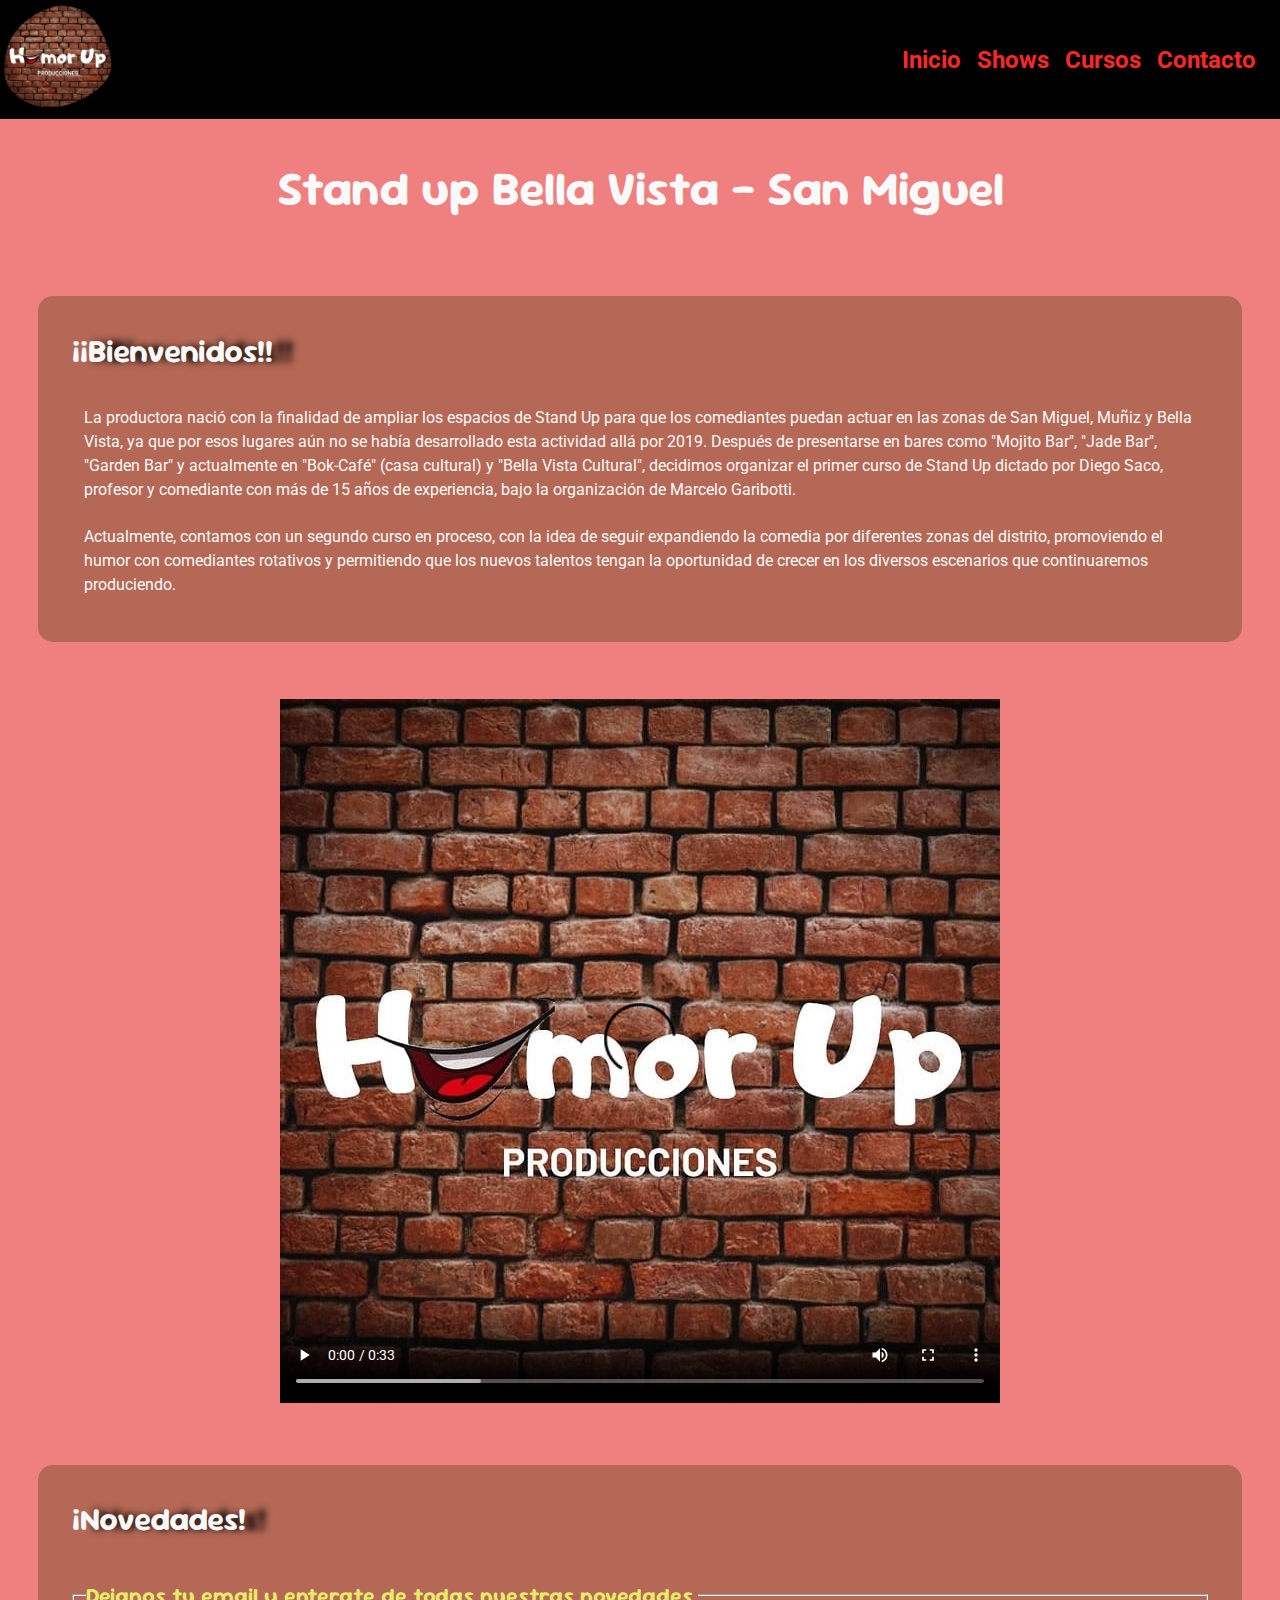
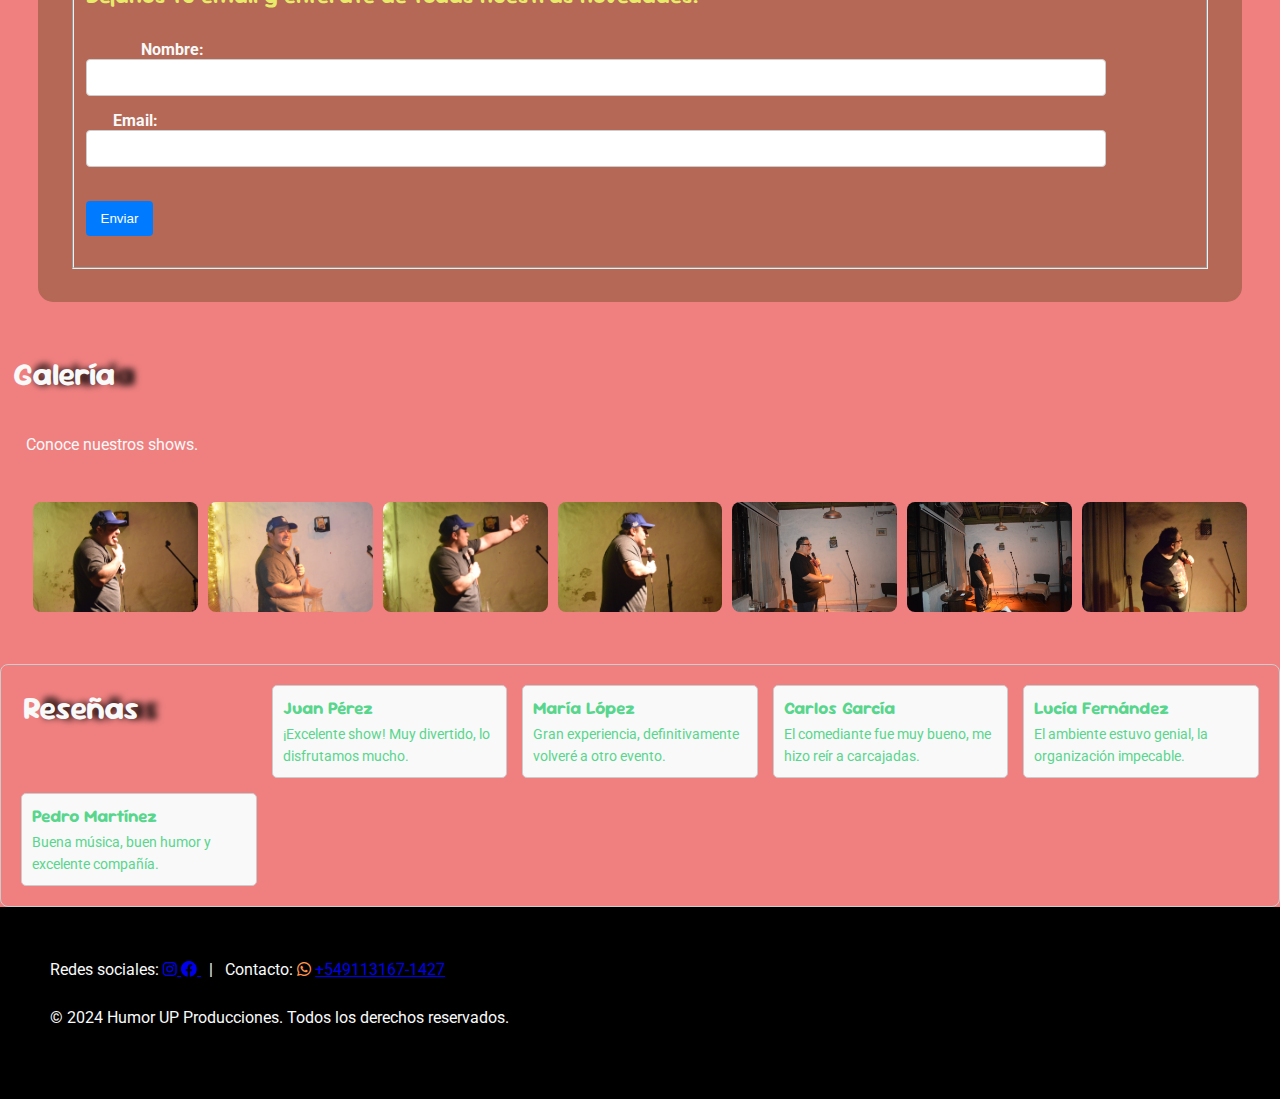
<file: Mi página web/index.html>
<!DOCTYPE html>
<html lang="es">

<head>
    <meta charset="UTF-8">
    <meta name="viewport" content="width=device-width, initial-scale=1.0">
    <title>Stand Up | San Miguel </title>
    <link rel="stylesheet" href="css/style.css"> <!-- Archivo CSS opcional -->
    <link href="https://fonts.googleapis.com/css2?family=Roboto:wght@400;700&display=swap" rel="stylesheet">
    <link rel="preconnect" href="https://fonts.googleapis.com">
<link rel="preconnect" href="https://fonts.gstatic.com" crossorigin>
<link href="https://fonts.googleapis.com/css2?family=Edu+AU+VIC+WA+NT+Pre:wght@400..700&family=Sour+Gummy:ital,wght@0,100..900;1,100..900&display=swap" rel="stylesheet">

</head>

<body>
    <!-- Encabezado de la página -->
    <header>
        <div id="Encabezado">
            <div id="logo_marca">
                <img src="img/Logo1.png" alt="Stand-Up" class="mi_logo">
            </div>

            <div id="menu">
                <nav >
                    <ul>
                        <li><a href="index.html">Inicio</a></li>
                        <li><a href="pages/eventos.html">Shows</a></li>
                        <li><a href="pages/curso.html">Cursos</a></li>
                        <li><a href="pages/formulario.html">Contacto</a></li>
                    </ul>
                </nav>
            </div>
        </div>
    </header>

    <!-- Contenido principal -->
    <main>
        <h1>Stand up Bella Vista - San Miguel</h1>
        
        <!-- Sección de bienvenida o introducción -->
        <section id="inicio">
            <h2>¡¡Bienvenidos!!</h2>
            <p>La productora nació con la finalidad de ampliar los espacios de Stand Up para que los comediantes puedan
                actuar en las zonas de San Miguel, Muñiz y Bella Vista, ya que por esos lugares aún no se había
                desarrollado esta actividad allá por 2019. Después de presentarse en bares como "Mojito Bar", "Jade
                Bar", "Garden Bar" y actualmente en "Bok-Café" (casa cultural) y "Bella Vista Cultural", decidimos
                organizar el primer curso de Stand Up dictado por Diego Saco, profesor y comediante con más de 15 años
                de experiencia, bajo la organización de Marcelo Garibotti. </p>
                <p>Actualmente, contamos con un segundo curso en
                proceso, con la idea de seguir expandiendo la comedia por diferentes zonas del distrito, promoviendo el
                humor con comediantes rotativos y permitiendo que los nuevos talentos tengan la oportunidad de crecer en
                los diversos escenarios que continuaremos produciendo.</p>
        </section>
        <section class="videoshow">
            <br>
            <center>
            <video src="videos/standup.mp4" controls autoplay poster="img/WhatsApp Image 2024-10-29 at 20.34.01.jpeg"></video>
            </center>
            <br>
        </section>
        <!-- Sección de shows -->
        <section id="novedades">
            <h2>¡Novedades!</h2>
            <br>
            <!-- Puedes agregar detalles de cada show como fechas, lugares, y enlaces para comprar boletos -->
            <form
            action="https://formspree.io/f/mdkozqna" method="POST">

          <fieldset>
            
            <legend><b>Dejanos tu email y enterate de todas nuestras novedades.</b></legend>
            <br>
            <label>
                <label for="nombre">Nombre:</label>
            <input type="text" id="" name="" size="10" maxlength="15" >
            <label for="nombre">Email:</label>
              <input type="email" name="email" size="50" maxlength="25">
            </label>
            
            <br><br>
            <button type="submit" >Enviar</button>
            <br><br>
        </fieldset>
          </form>
        </section>

        <!-- Sección de comediantes -->
        <section id="comediantes">
            <h2>Galería</h2>
            <p>Conoce nuestros shows.</p>
            <div class="galeria">
                <img src="img/foto1.jpeg" alt="Imagen 1">
                <img src="img/foto2.jpeg" alt="Imagen 2">
                <img src="img/foto3.jpeg" alt="Imagen 3">
                <img src="img/foto4.jpeg" alt="Imagen 4">
                <img src="img/foto5.jpeg" alt="Imagen 5">
                <img src="img/foto6.jpeg" alt="Imagen 6">
                <img src="img/foto7.jpeg" alt="Imagen 5">
              </div>
        </section>
        <br>
        <div class="reseñas">
        <h2>Reseñas</h2>
            <div class="reseña">
              <h4>Juan Pérez</h4>
              <p>¡Excelente show! Muy divertido, lo disfrutamos mucho.</p>
            </div>
            <div class="reseña">
              <h4>María López</h4>
              <p>Gran experiencia, definitivamente volveré a otro evento.</p>
            </div>
            <div class="reseña">
              <h4>Carlos García</h4>
              <p>El comediante fue muy bueno, me hizo reír a carcajadas.</p>
            </div>
            <div class="reseña">
              <h4>Lucía Fernández</h4>
              <p>El ambiente estuvo genial, la organización impecable.</p>
            </div>
            <div class="reseña">
              <h4>Pedro Martínez</h4>
              <p>Buena música, buen humor y excelente compañía.</p>
            </div>
            <!-- Agrega más reseñas si es necesario -->
          </div>
    </main>

    <!-- Pie de página -->
    <footer>
        
        <p>Redes sociales:
            <link rel="stylesheet"
                href="https://cdnjs.cloudflare.com/ajax/libs/font-awesome/6.0.0-beta3/css/all.min.css">

            <a href="https://www.instagram.com/humorup19" target="_blank">
                <i class="fa-brands fa-instagram"></i>
            </a>
           
            <a href="https://www.facebook.com/share/18KMnuFwhL/" target="_blank">
                <i class="fa-brands fa-facebook"></i>
            </a>
            &ensp;|&ensp;
            Contacto:
            <i class="fa-brands fa-whatsapp" style="color: #ff944d;"></i>
                    <a href="https://wa.link/xqwopj">+549113167-1427</a>
        </p>
        <p>&copy; 2024 Humor UP Producciones. Todos los derechos reservados.</p>
        <br>
    </footer>
</body>

</html>
</file>
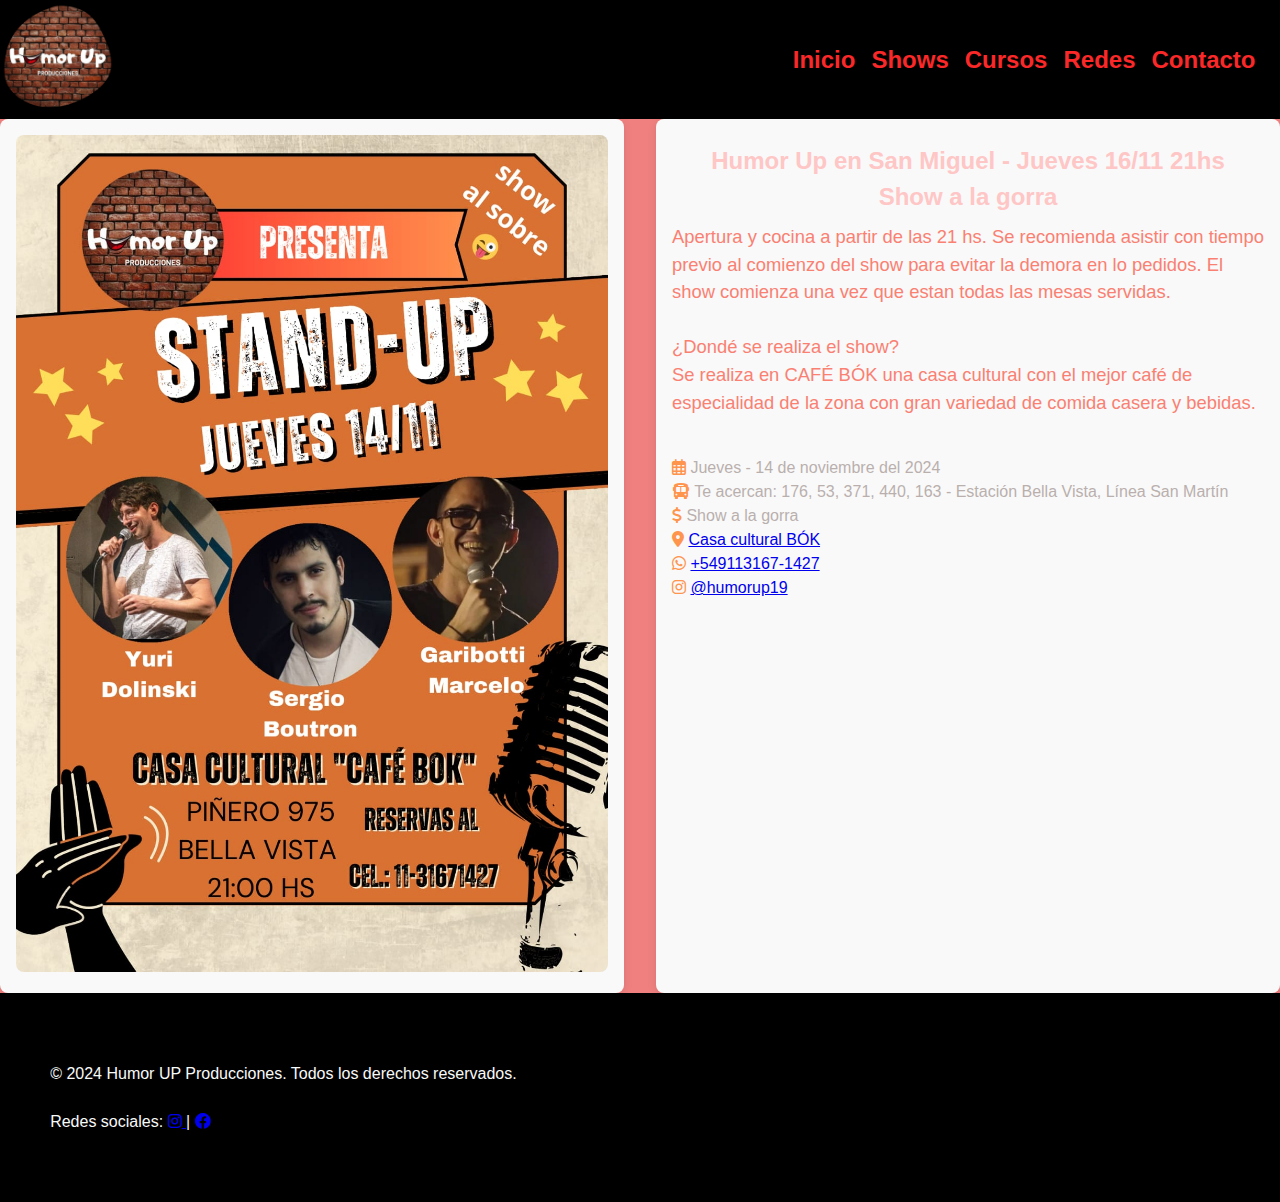
<file: Mi página web/pages/descripcion_evento1.html>
<!DOCTYPE html>
<html lang="en">

<head>
    <meta charset="UTF-8">
    <meta name="viewport" content="width=, initial-scale=1.0">
    <title>EVENTO - Stand Up | San Miguel </title>
    <link rel="stylesheet" href="../css/style.css">
</head>

<body>

    <header>
        <div id="Encabezado">
            <div id="logo_marca">
                <img src="../img/Logo1.png" alt="Stand-Up" class="mi_logo">
            </div>

            <div id="menu">
                <nav >
                    <ul>
                        <li><a href="index.html">Inicio</a></li>
                        <li><a href="pages/eventos.html">Shows</a></li>
                        <li><a href="#shows">Cursos</a></li>
                        <li><a href="#comediantes">Redes</a></li>
                        <li><a href="pages/formulario.html">Contacto</a></li>
                    </ul>
                </nav>
            </div>
        </div>
    </header>

    <section class="eventos">


        <div class="evento">
            <img src="../img/fecha1411.jpg" alt="Evento 14/11">
        </div>

        <div class="evento">
            <h3>Humor Up en San Miguel - Jueves 16/11 21hs </h3>
            <h3>Show a la gorra</h3>
            <p>
                Apertura y cocina a partir de las 21 hs. Se recomienda asistir con tiempo previo al comienzo del show
                para evitar la demora en lo pedidos.
                El show comienza una vez que estan todas las mesas servidas.
                <br>
                <br>
                ¿Dondé se realiza el show?
                <br>
                Se realiza en CAFÉ BÓK una casa cultural con el mejor café de especialidad de la zona con gran variedad de comida casera y bebidas. </p>
            <div class="datos">
                <br>
                <link rel="stylesheet"
                    href="https://cdnjs.cloudflare.com/ajax/libs/font-awesome/6.0.0-beta3/css/all.min.css">
                <i class="fa-regular fa-calendar-days" style="color: #ff944d;"></i>
                Jueves - 14 de noviembre del 2024
                <br>
                <i class="fa-solid fa-bus" style="color: #ff944d;"></i>
                Te acercan: 176, 53, 371, 440, 163 - Estación Bella Vista, Línea San Martín
                <br>
                <i class="fa-solid fa-dollar-sign" style="color: #ff944d;"></i>
                Show a la gorra
                <br>
                <i class="fa-solid fa-location-dot" style="color: #ff944d;"></i>
                <a href="https://maps.app.goo.gl/VHi9ohzxtkSd9Cwc9">Casa cultural BÓK</a>
                <br>
                <i class="fa-brands fa-whatsapp" style="color: #ff944d;"></i>
                <a href="https://wa.link/xqwopj">+549113167-1427</a>
                <br>
                <i class="fa-brands fa-instagram" style="color: #ff944d;"></i>
                <a href="https://www.instagram.com/humorup19">@humorup19</a>
            </div>
        </div>
    </section>


    
    <footer>
        <br>
        <p>&copy; 2024 Humor UP Producciones. Todos los derechos reservados.</p>
        <p>Redes sociales:
            <link rel="stylesheet"
                href="https://cdnjs.cloudflare.com/ajax/libs/font-awesome/6.0.0-beta3/css/all.min.css">

            <a href="https://www.instagram.com/humorup19" target="_blank">
                <i class="fa-brands fa-instagram"></i>
            </a>
            |
            <a href="https://www.facebook.com/share/18KMnuFwhL/" target="_blank">
                <i class="fa-brands fa-facebook"></i>
            </a>

        </p>
        <br>
    </footer>
</body>

</html>
</file>
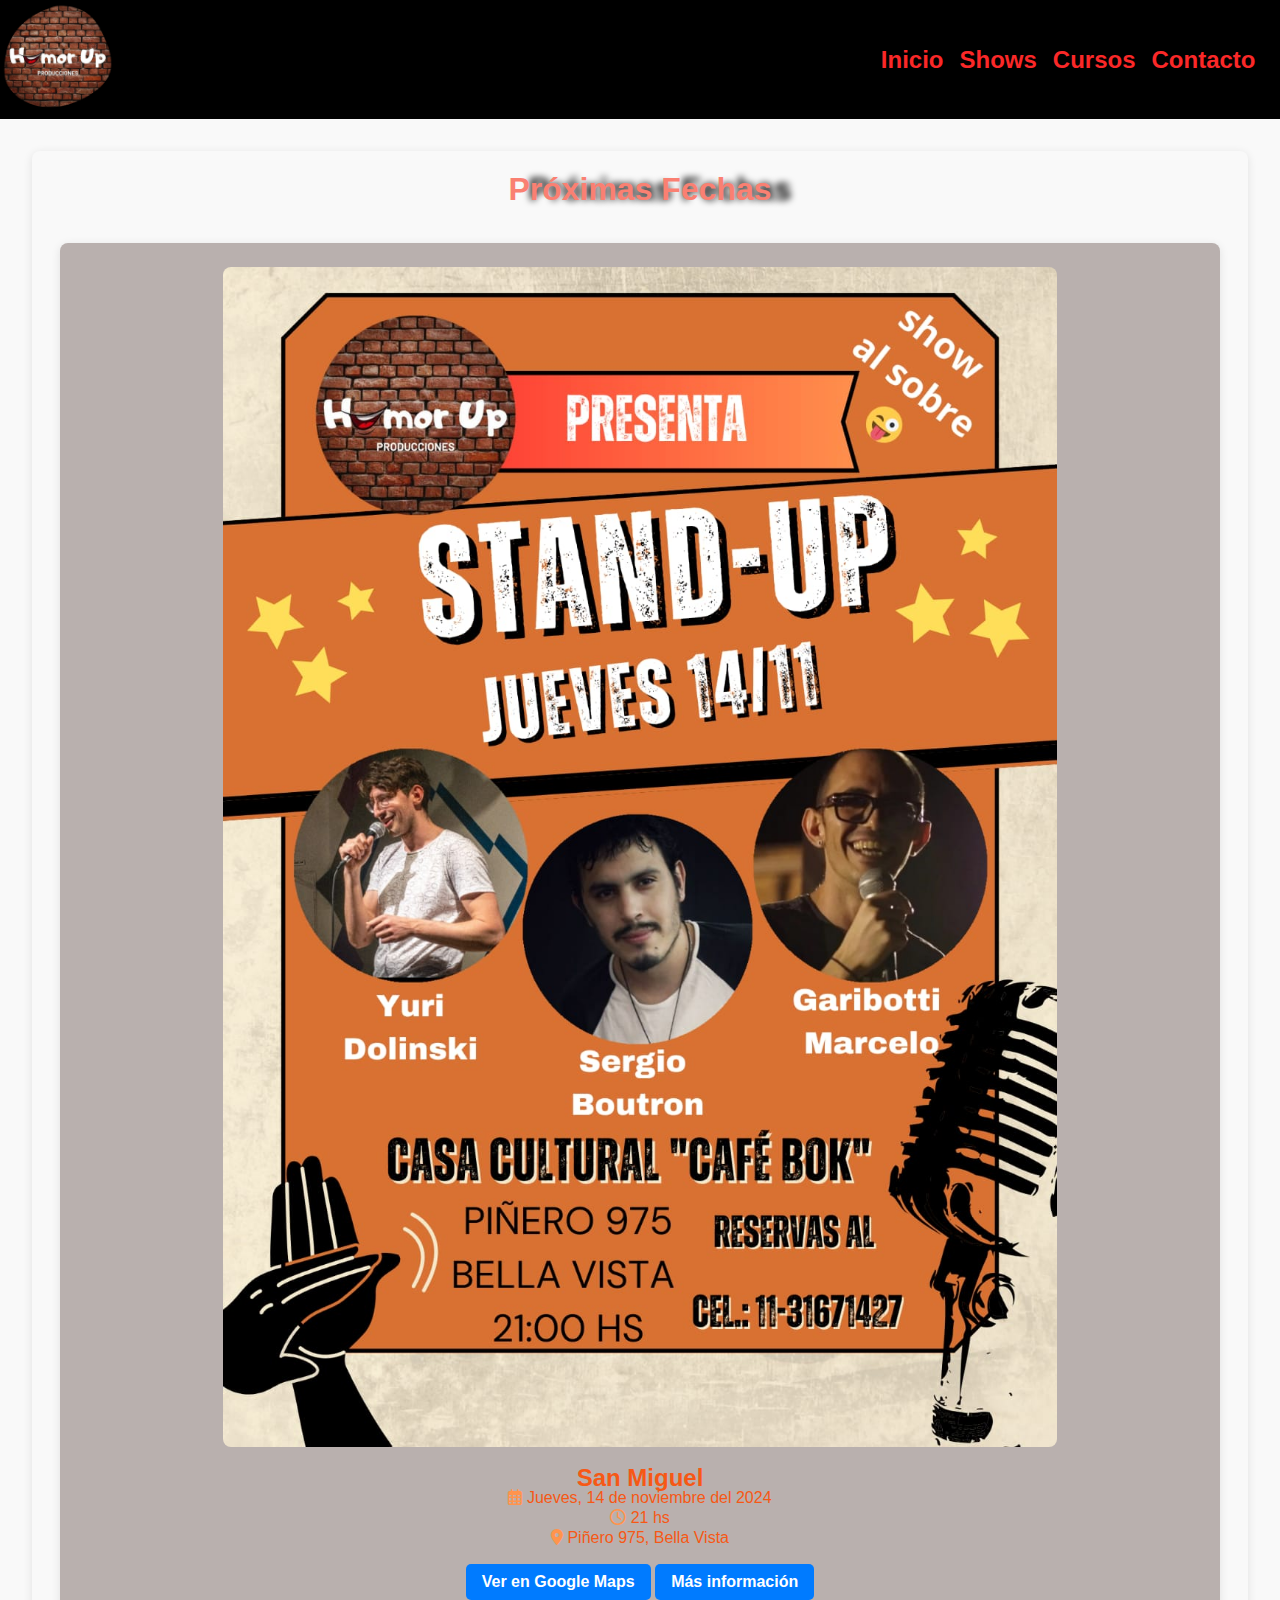
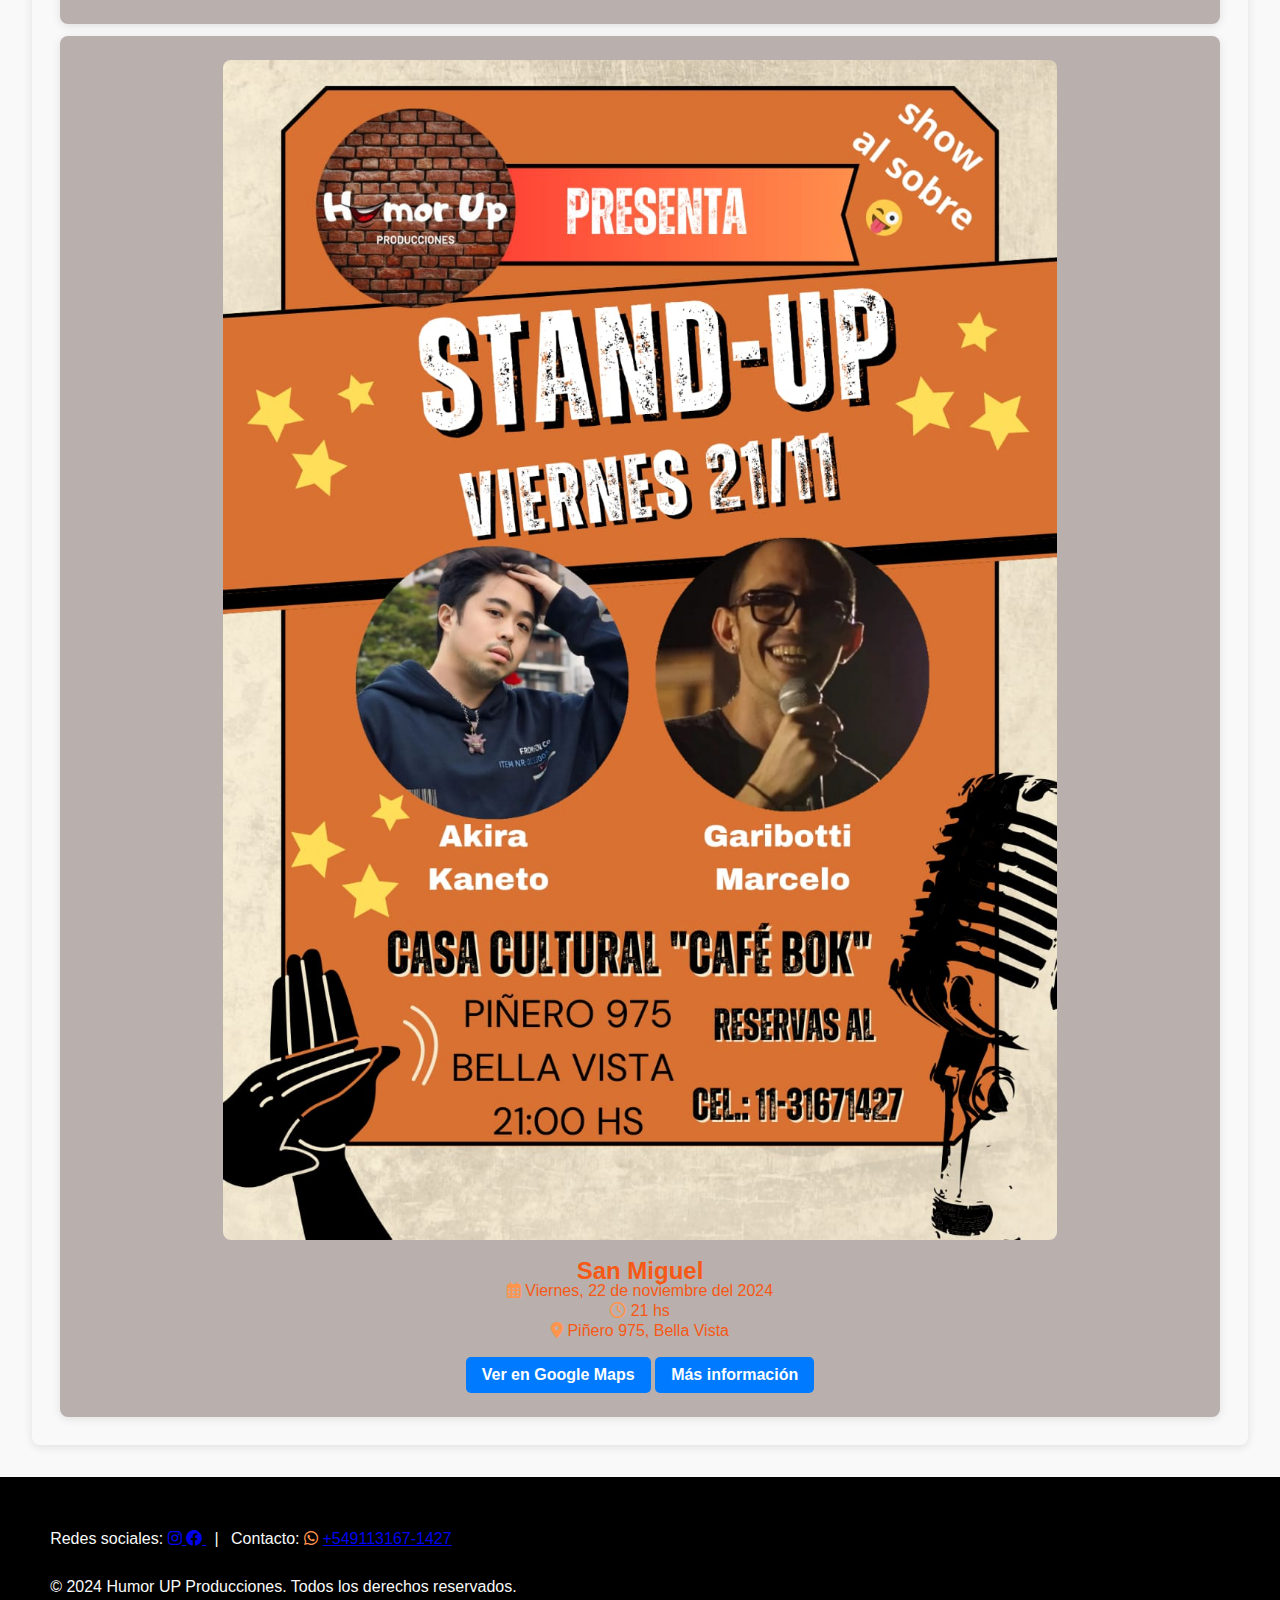
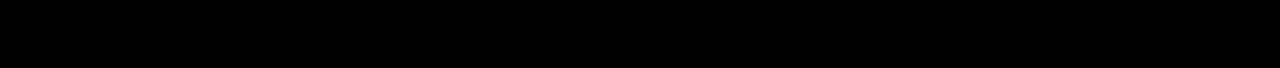
<file: Mi página web/pages/eventos.html>
<!DOCTYPE html>
<html lang="en">

<head>
    <meta charset="UTF-8">
    <meta name="viewport" content="width=, initial-scale=1.0">
    <title>EVENTOS - Stand Up | San Miguel </title>
    <link rel="stylesheet" href="../css/style.css">
</head>

<body>
   <!-- Encabezado de la página -->
   <header>
    <div id="Encabezado">
        <div id="logo_marca">
            <img src="../img/Logo1.png" alt="Stand-Up" class="mi_logo">
        </div>

        <div id="menu">
            <nav >
                <ul>
                    <li><a href="../index.html">Inicio</a></li>
                    <li><a href="../pages/eventos.html">Shows</a></li>
                    <li><a href="../pages/curso.html">Cursos</a></li>
                    <li><a href="../pages/formulario.html">Contacto</a></li>
                </ul>
            </nav>
        </div>
    </div>
</header>
    
    <section class="proximas-fechas">
        
        <div class="fechas-container">
            <h2>Próximas Fechas</h2>
            <div class="fecha">
                <img src="../img/fecha1411.jpg" alt="Evento 14/11/24">
                <h3>San Miguel</h3>
                <link rel="stylesheet"
                href="https://cdnjs.cloudflare.com/ajax/libs/font-awesome/6.0.0-beta3/css/all.min.css">
                <i class="fa-regular fa-calendar-days" style="color: #ff944d;"></i>
                Jueves, 14 de noviembre del 2024
            <br>
            <i class="fa-regular fa-clock" style="color: #ff944d;"></i>
                21 hs
            <br>
            <i class="fa-solid fa-location-dot" style="color: #ff944d;"></i>
            Piñero 975, Bella Vista
            <br>
            <a href="https://maps.app.goo.gl/VHi9ohzxtkSd9Cwc9" target="_blank">Ver en Google Maps</a>
            <a href="descripcion_evento2.html" class="mas-info">Más información</a>
            </div>

            <div class="fecha">
                <img src="../img/fecha2211.jpg" alt="Evento 22/11/24">
                <h3>San Miguel</h3>
                <link rel="stylesheet"
                    href="https://cdnjs.cloudflare.com/ajax/libs/font-awesome/6.0.0-beta3/css/all.min.css">
                    <i class="fa-regular fa-calendar-days" style="color: #ff944d;"></i>
                    Viernes, 22 de noviembre del 2024
                <br>
                <i class="fa-regular fa-clock" style="color: #ff944d;"></i>
                    21 hs
                <br>
                <i class="fa-solid fa-location-dot" style="color: #ff944d;"></i>
                Piñero 975, Bella Vista
                <br>
                <a href="https://maps.app.goo.gl/VHi9ohzxtkSd9Cwc9" target="_blank">Ver en Google Maps</a>
                <a href="descripcion_evento2.html" class="mas-info">Más información</a>
            </div>
        
    </section>
    
     <!-- Pie de página -->
     <footer>
        
        <p>Redes sociales:
            <link rel="stylesheet"
                href="https://cdnjs.cloudflare.com/ajax/libs/font-awesome/6.0.0-beta3/css/all.min.css">

            <a href="https://www.instagram.com/humorup19" target="_blank">
                <i class="fa-brands fa-instagram"></i>
            </a>
           
            <a href="https://www.facebook.com/share/18KMnuFwhL/" target="_blank">
                <i class="fa-brands fa-facebook"></i>
            </a>
            &ensp;|&ensp;
            Contacto:
            <i class="fa-brands fa-whatsapp" style="color: #ff944d;"></i>
                    <a href="https://wa.link/xqwopj">+549113167-1427</a>
        </p>
        <p>&copy; 2024 Humor UP Producciones. Todos los derechos reservados.</p>
        <br>
    </footer>
</body>

</html>
</file>
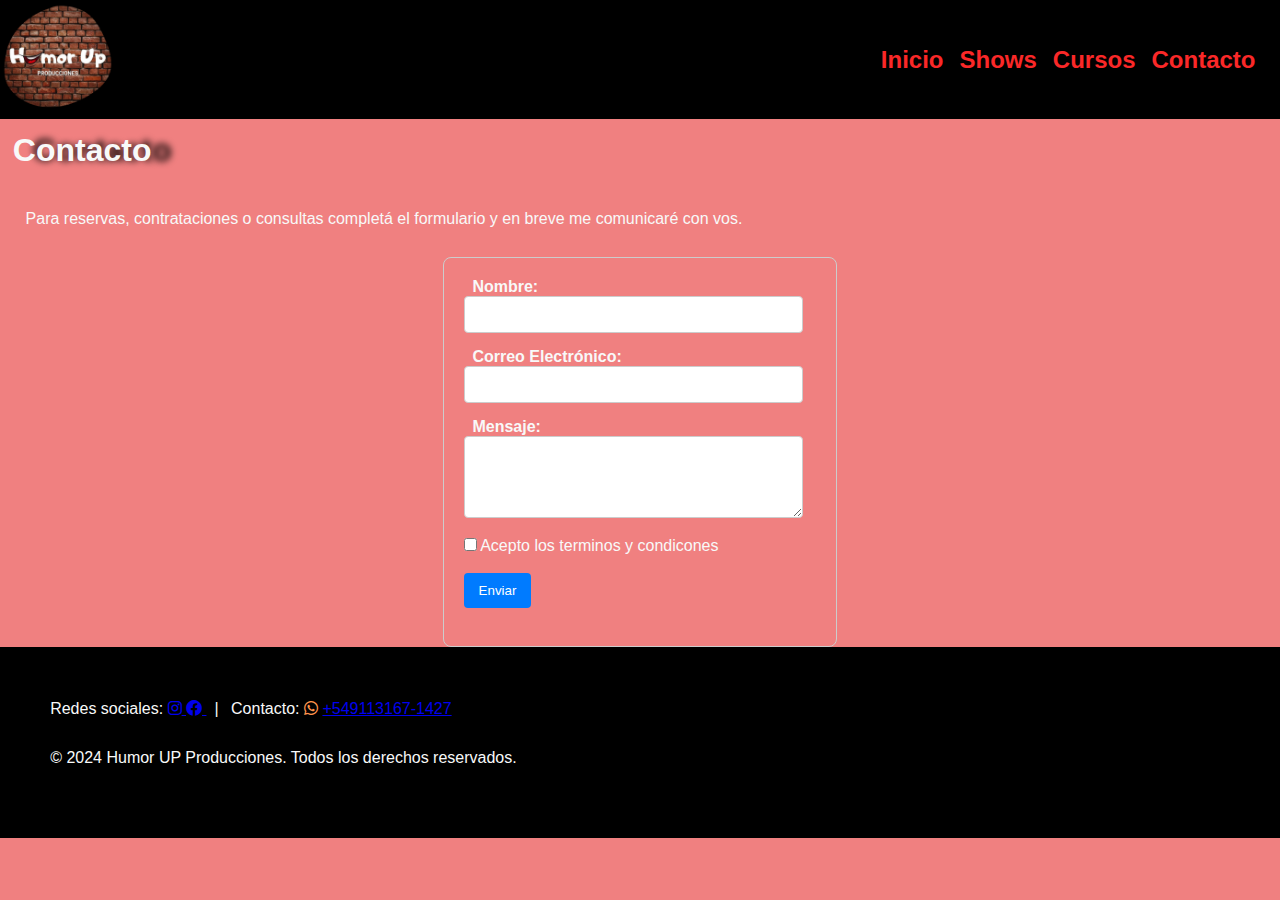
<file: Mi página web/pages/formulario.html>
<!DOCTYPE html>
<html lang="es">

<head>
    <meta charset="UTF-8">
    <meta name="viewport" content="width=device-width, initial-scale=1.0">
    <title>CONTACTO - Stand Up | San Miguel </title>
    <link rel="stylesheet" href="../css/style.css"> <!-- Archivo CSS opcional -->
</head>

<body>
    <!-- Encabezado de la página -->
    <header>
        <div id="Encabezado">
            <div id="logo_marca">
                <img src="../img/Logo1.png" alt="Stand-Up" class="mi_logo">
            </div>

            <div id="menu">
                <nav >
                    <ul>
                        <li><a href="../index.html">Inicio</a></li>
                        <li><a href="../pages/eventos.html">Shows</a></li>
                        <li><a href="../pages/curso.html">Cursos</a></li>
                        <li><a href="../pages/formulario.html">Contacto</a></li>
                    </ul>
                </nav>
            </div>
        </div>
    </header>
    <!-- Contenido principal -->
    <main>
       <h2>Contacto</h2>
       <p> Para reservas, contrataciones o consultas completá el formulario y en breve me comunicaré con vos.</p>
    <form
        action="https://formspree.io/f/mdkozovn"
        method="POST"      >
            <div class="formulario-contacto">
                
                  <label for="nombre">Nombre:</label>
                  <input type="text" id="nombre" name="nombre" required>
                  <br>
            
                  <label for="correo">Correo Electrónico:</label>
                  <input type="email" id="correo" name="correo" required>
                <br>

                  <label for="mensaje">Mensaje:</label>
                  <textarea id="mensaje" name="mensaje" rows="4" required></textarea>
            <br>
                  <input type="checkbox" name="condiciones" id="" required>
        Acepto los terminos y condicones
        <br><br>

        <button type="submit">Enviar</button>
                
        
        <br> 
    </form>
<br>
</main>

   <!-- Pie de página -->
   <footer>
        
    <p>Redes sociales:
        <link rel="stylesheet"
            href="https://cdnjs.cloudflare.com/ajax/libs/font-awesome/6.0.0-beta3/css/all.min.css">

        <a href="https://www.instagram.com/humorup19" target="_blank">
            <i class="fa-brands fa-instagram"></i>
        </a>
       
        <a href="https://www.facebook.com/share/18KMnuFwhL/" target="_blank">
            <i class="fa-brands fa-facebook"></i>
        </a>
        &ensp;|&ensp;
        Contacto:
        <i class="fa-brands fa-whatsapp" style="color: #ff944d;"></i>
                <a href="https://wa.link/xqwopj">+549113167-1427</a>
    </p>
    <p>&copy; 2024 Humor UP Producciones. Todos los derechos reservados.</p>
    <br>
</footer>
</body>

</html>
</file>
<file: Mi página web/css/style.css>
* { 
  margin: 0;
  padding: 0;
}


body{
    background-color: #F08080 ;
    font-family: 'Roboto', sans-serif;
    color:  #f8f9f9;
}

footer{
    background-color: #000000;
    color: #f8f9f9;
    padding: 2%;
}

header {
    background-color: black;
    color: #CD5C5C ; 
}

#Encabezado {
  display: flex; /* Convierte el contenedor en un contenedor flex */
  align-items: center; /* Alinea los elementos al centro en el eje transversal (vertical) */
  justify-content: space-between; /* Distribuye espacio entre el logo y el menú */
}

#menu nav ul {
  display: flex; /* Hace que el menú sea un contenedor flex */
  gap: 15px; /* Espacio entre los elementos del menú */
  
  margin: 0; /* Remueve el margen predeterminado */
  padding: 0.5; /* Remueve el padding predeterminado */
  font-family: 'Roboto', sans-serif;
  font-size: 150%;
}

#menu nav ul li {
  display: inline; /* Mantiene los elementos del menú en una sola línea */
}

#logo_marca img {
  height: auto;
  width: 23%;
}
#menu ul { 
  list-style-type: none; /*Esto es para sacarle las viÃ±etas*/
  justify-content: space-between;
  
  /*Esto hace que sea mas facil clickear*/
  color: rgb(204, 80, 80);
  padding: .6em 1em;
}

 
 /*flex-box*/ /*aca es donde lo hace flexible a la pagina*/
 #menu ul{
     display: flex;
     flex-wrap: wrap;/*lo que hace esto es que los elementos se pongan en una linea
     si es que hay espacio sino se va a la linea siguiente*/
     justify-content: space-around; /*alineacion de los elemntos*/
 }
 
 #menu li{
     flex: 1 0 auto; /*Primer argumento:la primera es que el elemento crezca para ocupar el espacio disponible de lo que queda del contenedor
    Segundo argumento: evita que el elemento no se encoja mucho si no hay espacio
               */
     text-align: center;
     list-style: none; /* Elimina los puntos de la lista */
     text-decoration: none;
    padding: auto;
    margin: 0.5px;
 }

 #menu li a {
  text-decoration: none; 
  font-weight: bold;
  color: #fa2828 ;
 }

 #menu li a:focus {
  outline: 2px dashed orange; /* Agrega un contorno visible */
  color: orange; /* Cambia el color del texto */
}

#menu li a:hover{
  /*es para cuando pasamos el mouse por arriba cambie de color la caja*/
  outline: 2px dashed #fa8072 ; /* Agrega un contorno visible */
  color: #fa8072 ; /* Cambia el color del texto */
 }
 
#menu li a:visited {
  color: #e8ea69 ; /* Cambia el color del enlace visitado */
}

.fechas {
    display: flex;
    flex-direction: row;
    flex-wrap: wrap;
    justify-content: space-between;
    align-items: center;

    }


 .fechas{
    display: flex;
    justify-content: center;
 }


 /*  Hoja de estilos de EVENTOS*/

 /* Contenedor principal de la sección */
.proximas-fechas {
  display: flex; /* Activamos el modo flexbox */
    gap: 3rem; /* Espacio entre los divs */
    justify-content: center; /* Distribuir el espacio entre los elementos */
    flex-wrap: wrap;
    padding: 2rem;
    background-color: #f9f9f9;
  }
  
  .proximas-fechas h2 {
    text-align: center;
    margin-bottom: 2rem;
    font-size: 2rem;
  }
  
  /* Contenedor de las fechas con Flexbox */
  .fechas-container {
    flex: 1 1 30%; /* Hace que los divs ocupen el 45% del ancho del contenedor */
    background-color: #f9f9f9;
    padding: 1rem;
    border-radius: 8px;
    box-shadow: 0 2px 10px rgba(0, 0, 0, 0.1);
    color: #fa8072 ;
    line-height: 125%;
  }
  
  /* Estilo para cada "tarjeta" de evento */
  .fecha {
    flex: 1 1 20%; /* Dos tarjetas por fila, se ajusta en pantallas más pequeñas */
    background: #b9b0ae;
    padding: 1.5rem;
    border-radius: 8px;
    box-shadow: 0 2px 10px rgba(0, 0, 0, 0.1);
    text-align: center;
  }
  
  .fecha img {
    width: 75%;
    height: auto;
    border-radius: 8px;
  }
  
  .fecha h3 {
    margin-top: 1rem;
    font-size: 1.5rem;
  }
  
  .fecha p {
    margin: 0.5rem 0;
    font-size: 1rem;
  }
  
  .fecha a {
    display: inline-block;
    margin-top: 1rem;
    padding: 0.5rem 1rem;
    background-color: #007BFF;
    color: white;
    text-decoration: none;
    border-radius: 5px;
    font-weight: bold;
  }
  
  .fecha a:hover {
    background-color: #0056b3;
  }

  .proximas-fechas h2{
    color:#fa8072;
  }

  /*Eventos INDIVIDUALES*/

  /* Contenedor principal del section */
.eventos {
    display: flex; /* Activamos el modo flexbox */
    gap: 2rem; /* Espacio entre los divs */
    justify-content: space-between; /* Distribuir el espacio entre los elementos */
    flex-wrap: wrap; /* Permite que los divs se acomoden si el tamaño de la pantalla es pequeño */
    
  }
  
  /* Estilo para cada div dentro de la sección */
  .evento {
    flex: 1 1 45%; /* Hace que los divs ocupen el 45% del ancho del contenedor */
    background-color: #f9f9f9;
    padding: 1rem;
    border-radius: 8px;
    box-shadow: 0 2px 10px rgba(0, 0, 0, 0.1);
    color: #fa8072 ;
    line-height: 125%;

    
  }
  
  .evento img {
    width: 100%; /* Asegura que la imagen ocupe todo el ancho del contenedor */
    height: auto;
    border-radius: 8px;
  }
  
  .datos{
    line-height: 150%;
    color: #b9b0ae;
  }
  .evento h3 {
    margin-top: 1rem;
    font-size: 1.5rem;
    text-align: center;
    color: #ffc6c6 ;
    font-weight: bold;
    
  }
   .fecha{
    color:#f65815;
    margin: 1%;
   }
  .evento p {
    margin: 1rem 0;
    font-size: 1rem;
    font-size: 115%;
  }
  
  #novedades{
  background-color: #b46855 ;
  padding: 1%;
  margin: 3%;
  border: 2px solid #b46855; /* Define el grosor y color del borde */
  border-radius: 15px; /* Redondea las esquinas */
  padding: 20px; /* Agrega espacio interno */
}

  label{
    margin: 2.5%;
  }

  
p{margin: 2%;
line-height: 1.5;}

h1 {
  align-content: center;
  justify-content: center;
  text-align: center;
  padding: 3%;
   font-family: 'Sour Gummy', sans-serif;
 font-size: 300%; 

}

// <uniquifier>: Use a unique and descriptive class name
// <weight>: Use a value from 400 to 700

.edu-au-vic-wa-nt-pre-<uniquifier> {
  font-family: "Edu AU VIC WA NT Pre", cursive;
  font-optical-sizing: auto;
  font-weight: <weight>;
  font-style: normal;
}
 
h2{
  padding: 1%;
 
  
  font-family: 'Sour Gummy', sans-serif;
  text-shadow: 20px 0px 7px black;
  font-size: 200%;
}

#inicio{
  background-color: #b46855 ;
  padding: 1%;
  margin: 3%;
  border: 2px solid #b46855; /* Define el grosor y color del borde */
  border-radius: 15px; /* Redondea las esquinas */
  padding: 20px; /* Agrega espacio interno */
}

.galeria{
  margin: 1%;
}

.galeria {
  display: grid;
  grid-template-columns: repeat(auto-fit, minmax(150px, 1fr));
  gap: 10px;
  padding: 20px;
}

.galeria img {
  width: 100%;
  height: auto;
  object-fit: cover;
  border-radius: 8px;
}

.reseñas {
  display: grid;
  grid-template-columns: repeat(auto-fill, minmax(200px, 1fr));
  gap: 15px;
  padding: 20px;
  max-height: 300px; /* Altura máxima para el contenedor */
  overflow-y: scroll; /* Scroll cuando el contenido excede la altura */
  border: 1px solid #ccc;
  border-radius: 8px;
}

.reseña {
  padding: 10px;
  border: 1px solid #ccc;
  border-radius: 5px;
  background-color: #f9f9f9;
  color: #58d68d;
}

.reseña h4 {
  margin: 0 0 5px;
  font-size: 1.1em;
}

.reseña p {
  margin: 0;
  font-size: 0.9em;
}

.formulario-contacto {
  
  margin: 0 auto;
  padding: 20px;
  border: 1px solid #ccc;
  border-radius: 8px;
  box-shadow: 8 4px 8px rgba(0, 0, 0, 0.1);
}

form {
  display: flex;
  flex-direction: column;
}

label {
  margin-bottom: 5px;
  font-weight: bold;
}

fieldset {
  margin: 1%;
  padding: 1%;
}

input[type="text"],
input[type="email"],
textarea {
  padding: 10px;
  margin-bottom: 15px;
  border: 1px solid #ccc;
  border-radius: 4px;
  width: 90%;
}

button{
  padding: 10px 15px;
  background-color: #007bff;
  color: white;
  border: none;
  border-radius: 4px;
  cursor: pointer;
}

button:hover {
  background-color: #0056b3;
}

/* Media Query para pantallas más pequeñas */
@media (max-width: 600px) {
  .formulario-contacto {
    padding: 10px;
  }

  input[type="text"],
  input[type="email"],
  textarea {
    padding: 8px;
    font-size: 14px;
  }

  button {
    padding: 8px 12px;
  }
}

#cursostand{
  background-color: #b46855 ;
  
  margin: 3%;
  border: 2px solid #b46855; /* Define el grosor y color del borde */
  border-radius: 15px; /* Redondea las esquinas */
  padding: 20px; /* Agrega espacio interno */
}
#cursostand ul{
  list-style-type: circle;
  padding-left: 100px;/* Cambia a "circle", "disc" (por defecto), o "none" para quitar las viñetas */
  font-size: 120%;  
}

h4{
  color: #58d68d;
  font-size: 150%;
  font-family: 'Sour Gummy', sans-serif;
  margin: 2%;
}
  b{
    font-family: 'Sour Gummy', sans-serif;
    color: #e8ea69;
    font-size: 135%;
}


  #cursostand li {
    margin-bottom: 10px; /* Espaciado entre elementos de la lista */
    list-style-type: circle;
}

.videostand{
  width: 30%; /* O un valor fijo como '500px' */
  height: auto; /* Ajusta la altura proporcionalmente */
  /* Puedes agregar un máximo para limitar el tamaño */
}
</file>
